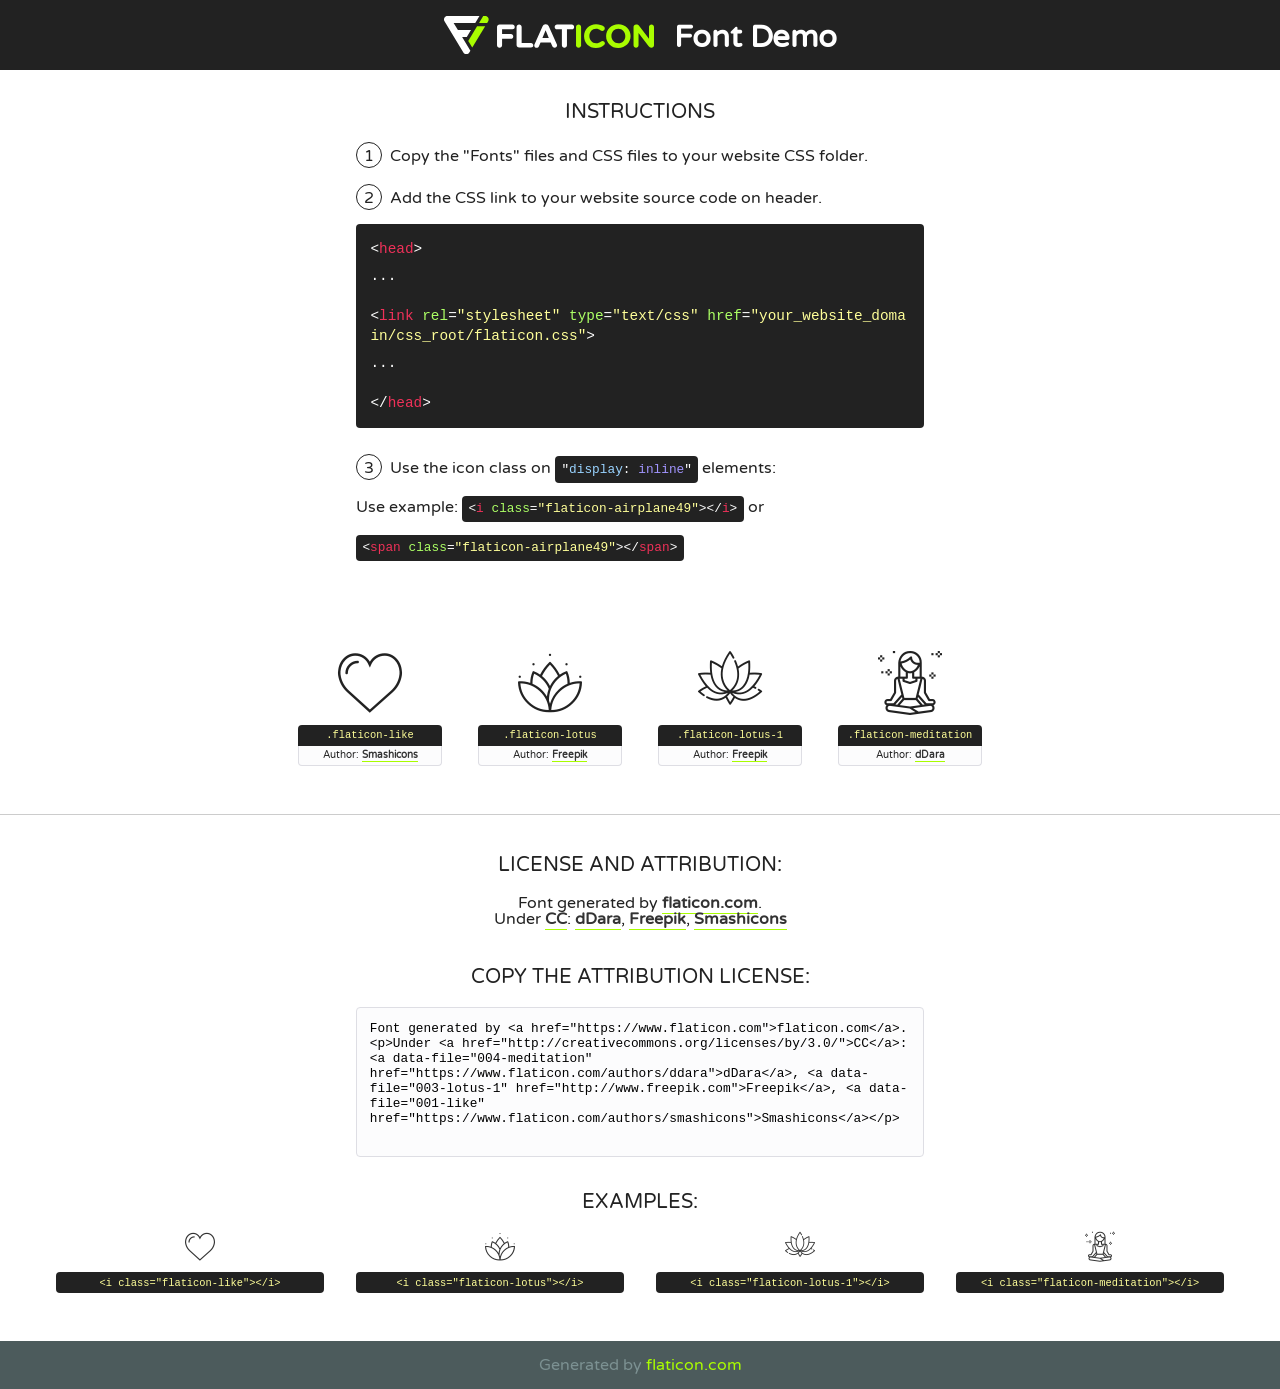
<file: work/static/fonts/flaticon/font/flaticon.html>
<!DOCTYPE html>
<!--
  Flaticon icon font: Flaticon
  Creation date: 31/12/2018 05:16
-->
<html>
<!DOCTYPE html>
<html>

<head>
    <title>Flaticon WebFont</title>
    <link href="http://fonts.googleapis.com/css?family=Varela+Round" rel="stylesheet" type="text/css" />
    <link rel="stylesheet" type="text/css" href="flaticon.css">
    <meta charset="UTF-8">
    <style>
    html, body, div, span, applet, object, iframe,
    h1, h2, h3, h4, h5, h6, p, blockquote, pre,
    a, abbr, acronym, address, big, cite, code,
    del, dfn, em, img, ins, kbd, q, s, samp,
    small, strike, strong, sub, sup, tt, var,
    b, u, i, center,
    dl, dt, dd, ol, ul, li,
    fieldset, form, label, legend,
    table, caption, tbody, tfoot, thead, tr, th, td,
    article, aside, canvas, details, embed, 
    figure, figcaption, footer, header, hgroup, 
    menu, nav, output, ruby, section, summary,
    time, mark, audio, video {
        margin: 0;
        padding: 0;
        border: 0;
        font-size: 100%;
        font: inherit;
        vertical-align: baseline;
    }
    /* HTML5 display-role reset for older browsers */
    article, aside, details, figcaption, figure, 
    footer, header, hgroup, menu, nav, section {
        display: block;
    }
    body {
        line-height: 1;
    }
    ol, ul {
        list-style: none;
    }
    blockquote, q {
        quotes: none;
    }
    blockquote:before, blockquote:after,
    q:before, q:after {
        content: '';
        content: none;
    }
    table {
        border-collapse: collapse;
        border-spacing: 0;
    }
    body {
        font-family: 'Varela Round', Helvetica, Arial, sans-serif;
        font-size: 16px;
        color: #222;
    }
    a {
        color: #333;
        border-bottom: 1px solid #a9fd00;
        font-weight: bold;
        text-decoration: none;
    }
    * {
        -moz-box-sizing: border-box;
        -webkit-box-sizing: border-box;
        box-sizing: border-box;
        margin: 0;
        padding: 0;
    }
    [class^="flaticon-"]:before, [class*=" flaticon-"]:before, [class^="flaticon-"]:after, [class*=" flaticon-"]:after {
        font-family: Flaticon;
        font-size: 30px;
        font-style: normal;
        margin-left: 20px;
        color: #333;
    }
    .wrapper {
        max-width: 600px;
        margin: auto;
        padding: 0 1em;
    }
    .title {
        font-size: 1.25em;
        text-align: center;
        margin-bottom: 1em;
        text-transform: uppercase;
    }
    header {
        text-align: center;
        background-color: #222;
        color: #fff;
        padding: 1em;
    }
    header .logo {
        width: 210px;
        height: 38px;
        display: inline-block;
        vertical-align: middle;
        margin-right: 1em;
        border: none;
    }
    header strong {
        font-size: 1.95em;
        font-weight: bold;
        vertical-align: middle;
        margin-top: 5px;
        display: inline-block;
    }
    .demo {
        margin: 2em auto;
        line-height: 1.25em;
    }
    .demo ul li {
        margin-bottom: 1em;
    }
    .demo ul li .num {
        color: #222;
        border-radius: 20px;
        display: inline-block;
        width: 26px;
        padding: 3px;
        height: 26px;
        text-align: center;
        margin-right: 0.5em;
        border: 1px solid #222;
    }
    .demo ul li code {
        background-color: #222;
        border-radius: 4px;
        padding: 0.25em 0.5em;
        display: inline-block;
        color: #fff;
        font-family: Consolas,Monaco,Lucida Console,Liberation Mono,DejaVu Sans Mono,Bitstream Vera Sans Mono,Courier New, monospace;
        font-weight: lighter;
        margin-top: 1em;
        font-size: 0.8em;
        word-break: break-all;
    }
    .demo ul li code.big {
        padding: 1em;
        font-size: 0.9em;
    }
    .demo ul li code .red {
        color: #EF3159;
    }
    .demo ul li code .green {
        color: #ACFF65;
    }
    .demo ul li code .yellow {
        color: #FFFF99;
    }
    .demo ul li code .blue {
        color: #99D3FF;
    }
    .demo ul li code .purple {
        color: #A295FF;
    }
    .demo ul li code .dots {
        margin-top: 0.5em;
        display: block;
    }
    #glyphs {
        border-bottom: 1px solid #ccc;
        padding: 2em 0;
        text-align: center;
    }
    .glyph {
        display: inline-block;
        width: 9em;
        margin: 1em;
        text-align: center;
        vertical-align: top;
        background: #FFF;
    }
    .glyph .glyph-icon {
        padding: 10px;
        display: block;
        font-family:"Flaticon";
        font-size: 64px;
        line-height: 1;
    }
    .glyph .glyph-icon:before {
        font-size: 64px;
        color: #222;
        margin-left: 0;
    }
    .class-name {
        font-size: 0.65em;
        background-color: #222;
        color: #fff;
        border-radius: 4px 4px 0 0;
        padding: 0.5em;
        color: #FFFF99;
        font-family: Consolas,Monaco,Lucida Console,Liberation Mono,DejaVu Sans Mono,Bitstream Vera Sans Mono,Courier New, monospace;
    }
    .author-name {
        font-size: 0.6em;
        background-color: #fcfcfd;
        border: 1px solid #DEDEE4;
        border-top: 0;
        border-radius: 0 0 4px 4px;
        padding: 0.5em;
    }
    .class-name:last-child {
        font-size: 10px;
        color:#888;
    }
    .class-name:last-child a {
        font-size: 10px;
        color:#555;
    }
    .class-name:last-child a:hover {
        color:#a9fd00;
    }
    .glyph > input {
        display: block;
        width: 100px;
        margin: 5px auto;
        text-align: center;
        font-size: 12px;
        cursor: text;
    }
    .glyph > input.icon-input {
        font-family:"Flaticon";
        font-size: 16px;
        margin-bottom: 10px;
    }
    .attribution .title {
        margin-top: 2em;
    }
    .attribution textarea {
        background-color: #fcfcfd;
        padding: 1em;
        border: none;
        box-shadow: none;
        border: 1px solid #DEDEE4;
        border-radius: 4px;
        resize: none;
        width: 100%;
        height: 150px;
        font-size: 0.8em;
        font-family: Consolas,Monaco,Lucida Console,Liberation Mono,DejaVu Sans Mono,Bitstream Vera Sans Mono,Courier New, monospace;
        -webkit-appearance: none;
    }
    .iconsuse {
        margin: 2em auto;
        text-align: center;
        max-width: 1200px;
    }
    .iconsuse:after {
        content: '';
        display: table;
        clear: both;
    }
    .iconsuse .image {
        float: left;
        width: 25%;
        padding: 0 1em;
    }
    .iconsuse .image p {
        margin-bottom: 1em;
    }
    .iconsuse .image span {
        display: block;
        font-size: 0.65em;
        background-color: #222;
        color: #fff;
        border-radius: 4px;
        padding: 0.5em;
        color: #FFFF99;
        margin-top: 1em;
        font-family: Consolas,Monaco,Lucida Console,Liberation Mono,DejaVu Sans Mono,Bitstream Vera Sans Mono,Courier New, monospace;
    }
    #footer {
        text-align: center;
        background-color: #4C5B5C;
        color: #7c9192;
        padding: 1em;
    }
    #footer a {
        border: none;
        color: #a9fd00;
        font-weight: normal;
    }
    @media (max-width: 960px) {
        .iconsuse .image {
            width: 50%;
        }
    }
    @media (max-width: 560px) {
        .iconsuse .image {
            width: 100%;
        }
    }
    </style>
</head>

<body class="characters-off">

    <header>
        <a href="https://www.flaticon.com" target="_blank" class="logo">
            <svg version="1.1" xmlns="http://www.w3.org/2000/svg" xmlns:xlink="http://www.w3.org/1999/xlink" xmlns:a="http://ns.adobe.com/AdobeSVGViewerExtensions/3.0/" viewBox="0 0 560.875 102.036" enable-background="new 0 0 560.875 102.036" xml:space="preserve">
                <defs>
                </defs>
                <g>
                    <g class="letters">
                        <path fill="#ffffff" d="M141.596,29.675c0-3.777,2.985-6.767,6.764-6.767h34.438c3.426,0,6.15,2.728,6.15,6.15
                        c0,3.43-2.724,6.149-6.15,6.149h-27.674v13.091h23.719c3.429,0,6.151,2.724,6.151,6.15c0,3.43-2.723,6.149-6.151,6.149h-23.719
                        v17.574c0,3.773-2.986,6.761-6.764,6.761c-3.779,0-6.764-2.989-6.764-6.761V29.675z"></path>
                        <path fill="#ffffff" d="M193.844,29.149c0-3.781,2.985-6.767,6.764-6.767c3.776,0,6.763,2.985,6.763,6.767v42.957h25.039
                        c3.426,0,6.149,2.726,6.149,6.153c0,3.425-2.723,6.15-6.149,6.15h-31.802c-3.779,0-6.764-2.986-6.764-6.768V29.149z"></path>
                        <path fill="#ffffff" d="M241.891,75.71l21.438-48.407c1.492-3.341,4.215-5.357,7.906-5.357h0.792
                        c3.686,0,6.323,2.017,7.815,5.357l21.439,48.407c0.436,0.967,0.701,1.845,0.701,2.723c0,3.602-2.809,6.501-6.414,6.501
                        c-3.161,0-5.269-1.845-6.499-4.655l-4.132-9.661h-27.059l-4.301,10.102c-1.144,2.631-3.426,4.214-6.237,4.214
                        c-3.517,0-6.24-2.81-6.24-6.325C241.1,77.64,241.451,76.677,241.891,75.71z M279.932,58.666l-8.521-20.297l-8.526,20.297H279.932
                        z"></path>
                        <path fill="#ffffff" d="M314.864,35.387H301.86c-3.429,0-6.239-2.813-6.239-6.238c0-3.429,2.811-6.24,6.239-6.24h39.533
                        c3.426,0,6.237,2.811,6.237,6.24c0,3.425-2.811,6.238-6.237,6.238h-13.001v42.785c0,3.773-2.99,6.761-6.764,6.761
                        c-3.779,0-6.764-2.989-6.764-6.761V35.387z"></path>
                        <path fill="#A9FD00" d="M352.615,29.149c0-3.781,2.985-6.767,6.767-6.767c3.774,0,6.761,2.985,6.761,6.767v49.024
                        c0,3.773-2.987,6.761-6.761,6.761c-3.781,0-6.767-2.989-6.767-6.761V29.149z"></path>
                        <path fill="#A9FD00" d="M374.132,53.836v-0.179c0-17.481,13.178-31.801,32.065-31.801c9.22,0,15.459,2.458,20.557,6.238
                        c1.402,1.054,2.637,2.985,2.637,5.357c0,3.692-2.985,6.59-6.681,6.59c-1.845,0-3.071-0.702-4.044-1.319
                        c-3.776-2.813-7.729-4.393-12.562-4.393c-10.364,0-17.831,8.611-17.831,19.154v0.173c0,10.542,7.291,19.329,17.831,19.329
                        c5.715,0,9.492-1.756,13.359-4.834c1.049-0.874,2.458-1.491,4.039-1.491c3.429,0,6.325,2.813,6.325,6.236
                        c0,2.106-1.056,3.78-2.282,4.834c-5.539,4.834-12.036,7.733-21.878,7.733C387.572,85.464,374.132,71.493,374.132,53.836z"></path>
                        <path fill="#A9FD00" d="M433.009,53.836v-0.179c0-17.481,13.79-31.801,32.766-31.801c18.981,0,32.592,14.143,32.592,31.628v0.173
                        c0,17.483-13.785,31.807-32.769,31.807C446.625,85.464,433.009,71.32,433.009,53.836z M484.224,53.836v-0.179
                        c0-10.539-7.725-19.326-18.626-19.326c-10.893,0-18.449,8.611-18.449,19.154v0.173c0,10.542,7.73,19.329,18.626,19.329
                        C476.676,72.986,484.224,64.378,484.224,53.836z"></path>
                        <path fill="#A9FD00" d="M506.233,29.321c0-3.774,2.99-6.763,6.767-6.763h1.401c3.252,0,5.183,1.583,7.029,3.953l26.093,34.265
                        V29.059c0-3.692,2.99-6.677,6.681-6.677c3.683,0,6.671,2.985,6.671,6.677v48.934c0,3.78-2.987,6.765-6.764,6.765h-0.436
                        c-3.257,0-5.188-1.581-7.034-3.953l-27.056-35.492v32.944c0,3.687-2.985,6.676-6.678,6.676c-3.683,0-6.673-2.989-6.673-6.676
                        V29.321z"></path>
                    </g>
                    <g class="insignia">
                        <path fill="#ffffff" d="M48.372,56.137h12.517l11.156-18.537H37.186L25.688,18.539h57.825L94.668,0H9.271
                        C5.925,0,2.842,1.801,1.198,4.716c-1.644,2.907-1.593,6.482,0.134,9.343l50.38,83.501c1.678,2.781,4.689,4.476,7.938,4.476
                        c3.246,0,6.257-1.695,7.935-4.476l2.898-4.804L48.372,56.137z"></path>
                        <g class="i">
                            <path fill="#A9FD00" d="M93.575,18.539h0.031v0.004l21.652,0.004l2.705-4.488c1.727-2.861,1.778-6.436,0.133-9.343
                            C116.454,1.801,113.371,0,110.026,0h-5.294L93.575,18.539z"></path>
                            <polygon fill="#A9FD00" points="88.291,27.356 64.725,66.486 75.519,84.404 109.942,27.356"></polygon>
                        </g>
                    </g>
                </g>
            </svg>
        </a>
        <strong>Font Demo</strong>
    </header>


    <section class="demo wrapper">

        <p class="title">Instructions</p>

        <ul>
            <li>
                <span class="num">1</span>Copy the "Fonts" files and CSS files to your website CSS folder.
            </li>
            <li>
                <span class="num">2</span>Add the CSS link to your website source code on header.
                <code class="big">
                    &lt;<span class="red">head</span>&gt;
                    <br/><span class="dots">...</span>
                    <br/>&lt;<span class="red">link</span> <span class="green">rel</span>=<span class="yellow">"stylesheet"</span> <span class="green">type</span>=<span class="yellow">"text/css"</span> <span class="green">href</span>=<span class="yellow">"your_website_domain/css_root/flaticon.css"</span>&gt;
                    <br/><span class="dots">...</span>
                    <br/>&lt;/<span class="red">head</span>&gt;
                </code>
            </li>

            <li>
                <p>
                    <span class="num">3</span>Use the icon class on <code>"<span class="blue">display</span>:<span class="purple"> inline</span>"</code> elements:
                    <br />
                    Use example: <code>&lt;<span class="red">i</span> <span class="green">class</span>=<span class="yellow">&quot;flaticon-airplane49&quot;</span>&gt;&lt;/<span class="red">i</span>&gt;</code> or <code>&lt;<span class="red">span</span> <span class="green">class</span>=<span class="yellow">&quot;flaticon-airplane49&quot;</span>&gt;&lt;/<span class="red">span</span>&gt;</code>
            </li>
        </ul>

    </section>




   <section id="glyphs">          
    
      
        <div class="glyph"><div class="glyph-icon flaticon-like"></div>
            <div class="class-name">.flaticon-like</div>
            <div class="author-name">Author: <a data-file="001-like" href="https://www.flaticon.com/authors/smashicons">Smashicons</a> </div> 
        </div>        
        
        <div class="glyph"><div class="glyph-icon flaticon-lotus"></div>
            <div class="class-name">.flaticon-lotus</div>
            <div class="author-name">Author: <a data-file="002-lotus" href="http://www.freepik.com">Freepik</a> </div> 
        </div>        
        
        <div class="glyph"><div class="glyph-icon flaticon-lotus-1"></div>
            <div class="class-name">.flaticon-lotus-1</div>
            <div class="author-name">Author: <a data-file="003-lotus-1" href="http://www.freepik.com">Freepik</a> </div> 
        </div>        
        
        <div class="glyph"><div class="glyph-icon flaticon-meditation"></div>
            <div class="class-name">.flaticon-meditation</div>
            <div class="author-name">Author: <a data-file="004-meditation" href="https://www.flaticon.com/authors/ddara">dDara</a> </div> 
        </div>        
        

    </section>



    <section class="attribution wrapper"   style="text-align:center;">

      <div class="title">License and attribution:</div><div class="attrDiv">Font generated by <a href="https://www.flaticon.com">flaticon.com</a>. <div><p>Under <a href="http://creativecommons.org/licenses/by/3.0/">CC</a>: <a data-file="004-meditation" href="https://www.flaticon.com/authors/ddara">dDara</a>, <a data-file="003-lotus-1" href="http://www.freepik.com">Freepik</a>, <a data-file="001-like" href="https://www.flaticon.com/authors/smashicons">Smashicons</a></p>  </div>
      </div>
      <div class="title">Copy the Attribution License:</div>

    <textarea onclick="this.focus();this.select();">Font generated by &lt;a href=&quot;https://www.flaticon.com&quot;&gt;flaticon.com&lt;/a&gt;. <p>Under <a href="http://creativecommons.org/licenses/by/3.0/">CC</a>: <a data-file="004-meditation" href="https://www.flaticon.com/authors/ddara">dDara</a>, <a data-file="003-lotus-1" href="http://www.freepik.com">Freepik</a>, <a data-file="001-like" href="https://www.flaticon.com/authors/smashicons">Smashicons</a></p>  
     </textarea>

    </section>

    <section class="iconsuse">

          <div class="title">Examples:</div>            
             
            <div class="image">
                <p>
                    <i class="glyph-icon flaticon-like"></i> 
                    <span>&lt;i class=&quot;flaticon-like&quot;&gt;&lt;/i&gt;</span>
                </p>
            </div>
            
            <div class="image">
                <p>
                    <i class="glyph-icon flaticon-lotus"></i> 
                    <span>&lt;i class=&quot;flaticon-lotus&quot;&gt;&lt;/i&gt;</span>
                </p>
            </div>
            
            <div class="image">
                <p>
                    <i class="glyph-icon flaticon-lotus-1"></i> 
                    <span>&lt;i class=&quot;flaticon-lotus-1&quot;&gt;&lt;/i&gt;</span>
                </p>
            </div>
            
            <div class="image">
                <p>
                    <i class="glyph-icon flaticon-meditation"></i> 
                    <span>&lt;i class=&quot;flaticon-meditation&quot;&gt;&lt;/i&gt;</span>
                </p>
            </div>
                       
        </div>
                            
    </section>

<div id="footer">
    <div>Generated by <a href="https://www.flaticon.com">flaticon.com</a>
    </div>
</div>



</body>
</html>
</file>
<file: work/static/fonts/flaticon/font/flaticon.css>
/*
  	Flaticon icon font: Flaticon
  	Creation date: 31/12/2018 05:16
  	*/

@font-face {
  font-family: "Flaticon";
  src: url("./Flaticon.eot");
  src: url("./Flaticon.eot?#iefix") format("embedded-opentype"),
       url("./Flaticon.woff") format("woff"),
       url("./Flaticon.ttf") format("truetype"),
       url("./Flaticon.svg#Flaticon") format("svg");
  font-weight: normal;
  font-style: normal;
}

@media screen and (-webkit-min-device-pixel-ratio:0) {
  @font-face {
    font-family: "Flaticon";
    src: url("./Flaticon.svg#Flaticon") format("svg");
  }
}

[class^="flaticon-"]:before, [class*=" flaticon-"]:before,
[class^="flaticon-"]:after, [class*=" flaticon-"]:after {   
  font-family: Flaticon;
        font-size: 20px;
font-style: normal;
margin-left: 20px;
}

.flaticon-like:before { content: "\f100"; }
.flaticon-lotus:before { content: "\f101"; }
.flaticon-lotus-1:before { content: "\f102"; }
.flaticon-meditation:before { content: "\f103"; }
</file>
